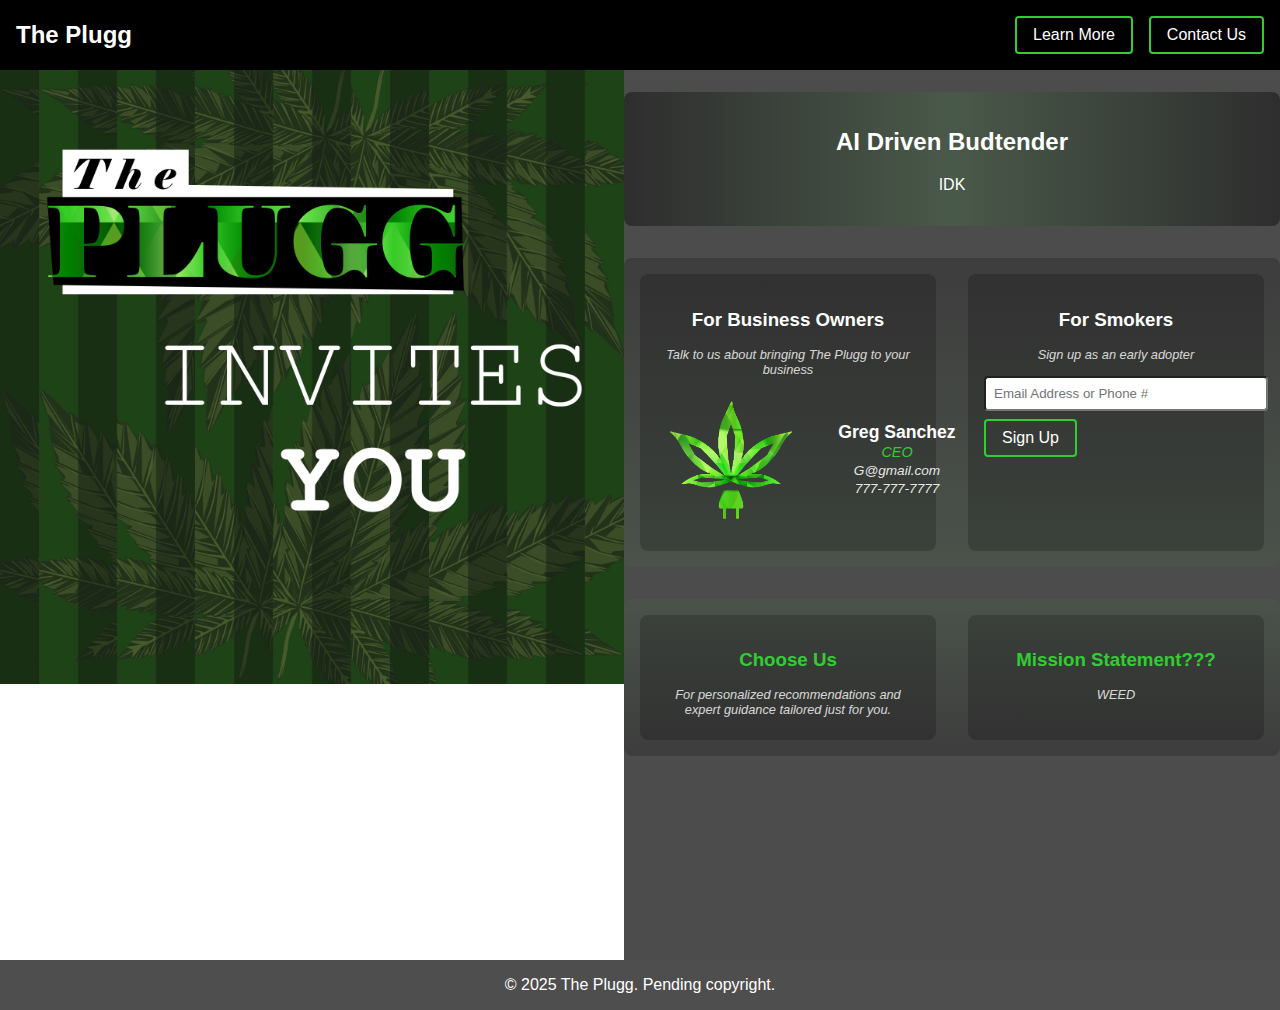
<file: drafts/draftA/index.html>
<!DOCTYPE html>
<html lang="en">
<head>
    <meta charset="UTF-8">
    <meta name="viewport" content="width=device-width, initial-scale=1.0">
    <title>Plugg Landing Page</title>
    <link rel="stylesheet" href="styles/main.css">
</head>
<body>
    <!-- Navigation Header -->
    <header class="header">
        <div class="logo">The Plugg</div>
        <nav class="nav-buttons">
            <button class="nav-button">Learn More</button>
            <button class="nav-button">Contact Us</button>
        </nav>
    </header>

    <!-- Main Split Screen Container -->
    <div class="split-container">
        <!-- Left Side - Welcome Image -->
        <div class="split-left">
            <img src="assets/Welcome_Graphic.png" alt="Plugg Graphic" style="max-width: 100%; height: auto;">
        </div>
        
        <!-- Right Side Content -->
        <div class="split-right">
            <!-- Hero Section -->
            <div class="container-section">
                <h2>AI Driven Budtender</h2>
                <p>IDK</p>
            </div>

            <!-- Business & Consumer Section -->
            <div class="two-column">
                <!-- Business Owner Column -->
                <div class="column">
                    <h3>For Business Owners</h3>
                    <p>Talk to us about bringing The Plugg to your business</p>
                    <div class="contact-container">
                        <img src="assets/plugg_crystal_vibrant.png" alt="Contact" style="width: 100%; max-width: 150px;">
                        <div class="contacts-container">
                            <div class="contact-card">
                                <p>Greg Sanchez</p>
                                <p>CEO</p>
                                <p>G@gmail.com</p>
                                <p>777-777-7777</p>
                            </div>
                        </div>
                    </div>
                </div>

                <!-- Consumer Sign-up Column -->
                <div class="column">
                    <form class="signup-form">
                        <h3>For Smokers</h3>
                        <p>Sign up as an early adopter</p>
                        <input type="email" placeholder="Email Address or Phone #">
                        <button class="nav-button">Sign Up</button>
                    </form>
                </div>
            </div>

            <!-- Features Section -->
            <div class="two-column">
                <!-- Value Proposition -->
                <div class="column">
                    <h3 class="section-header">Choose Us</h3>
                    <p>For personalized recommendations and expert guidance tailored just for you.</p>
                </div>
                <!-- Mission Statement??? -->
                <div class="column">
                    <h3 class="section-header">Mission Statement???</h3>
                    <p>WEED</p>
                </div>
            </div>
        </div>
    </div>

    <!-- Footer -->
    <footer>
        &copy; 2025 The Plugg. Pending copyright.
    </footer>
</body>
</html>
</file>
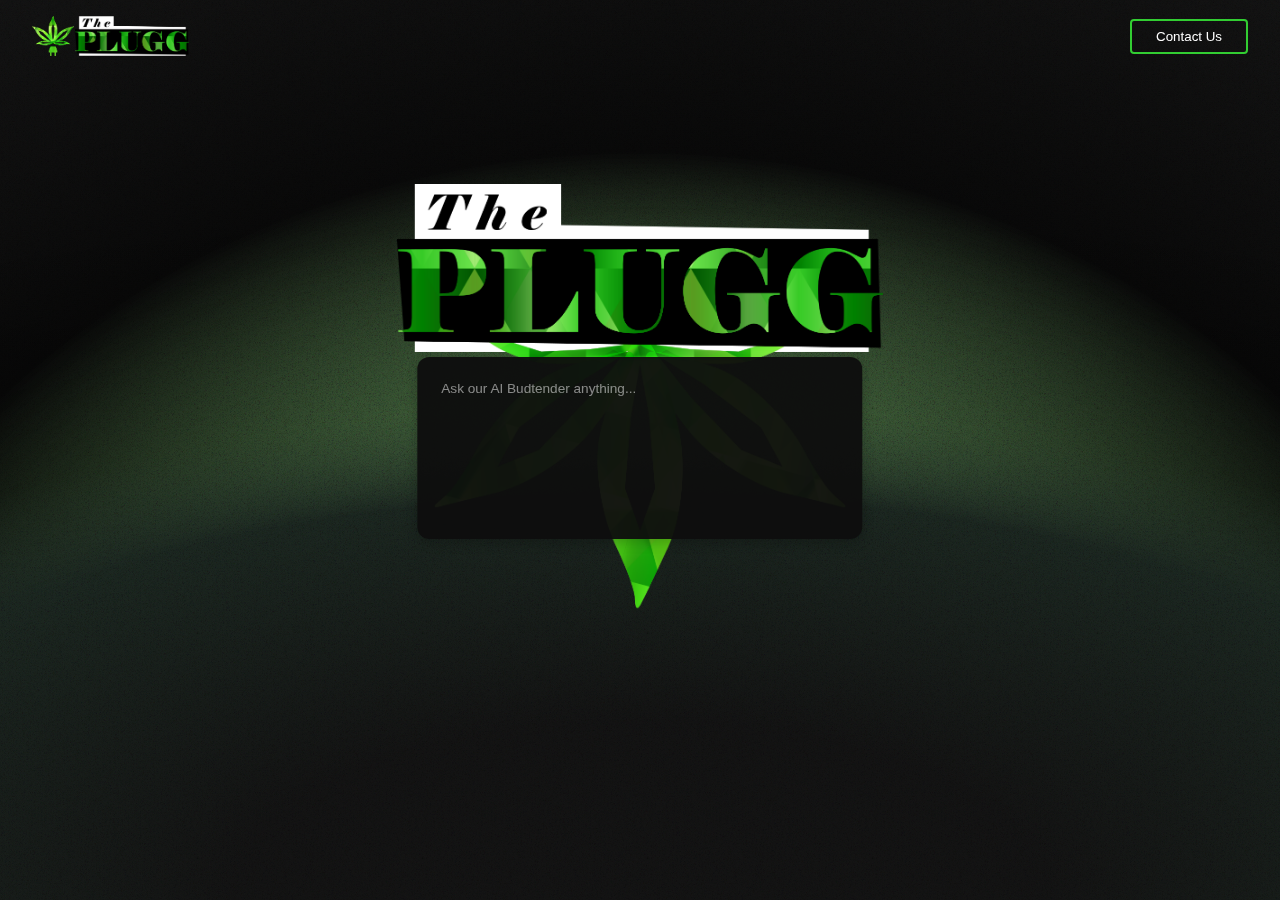
<file: drafts/draftB/index.html>
<!DOCTYPE html>
<html lang="en">
<head>
    <meta charset="UTF-8">
    <meta name="viewport" content="width=device-width, initial-scale=1.0">
    <title>The Plugg - AI Budtender</title>
    <link rel="stylesheet" href="styles/main.css">
</head>
<body>
    <div class="gradient-background"></div>
    <!-- Navigation Bar -->
    <nav class="navbar">
        <div class="nav-brand">
            <img src="assets/LogoA.png" alt="The Plugg Logo" class="nav-logo">
            <img src="assets/Title.png" alt="The Plugg Title" class="nav-logo">
        </div>
        <button class="nav-button">Contact Us</button>
    </nav>

    <!-- Main Content -->
    <main class="container">  
        <div class="chat-container">
            <img src="assets/LogoTitle.png" alt="The Plugg Logo-Title" class="hero-logo">
            <div class="chat-box">
                <textarea placeholder="Ask our AI Budtender anything..." class="chat-input"></textarea>
            </div>
        </div>
    </main>
</body>
</html>
</file>
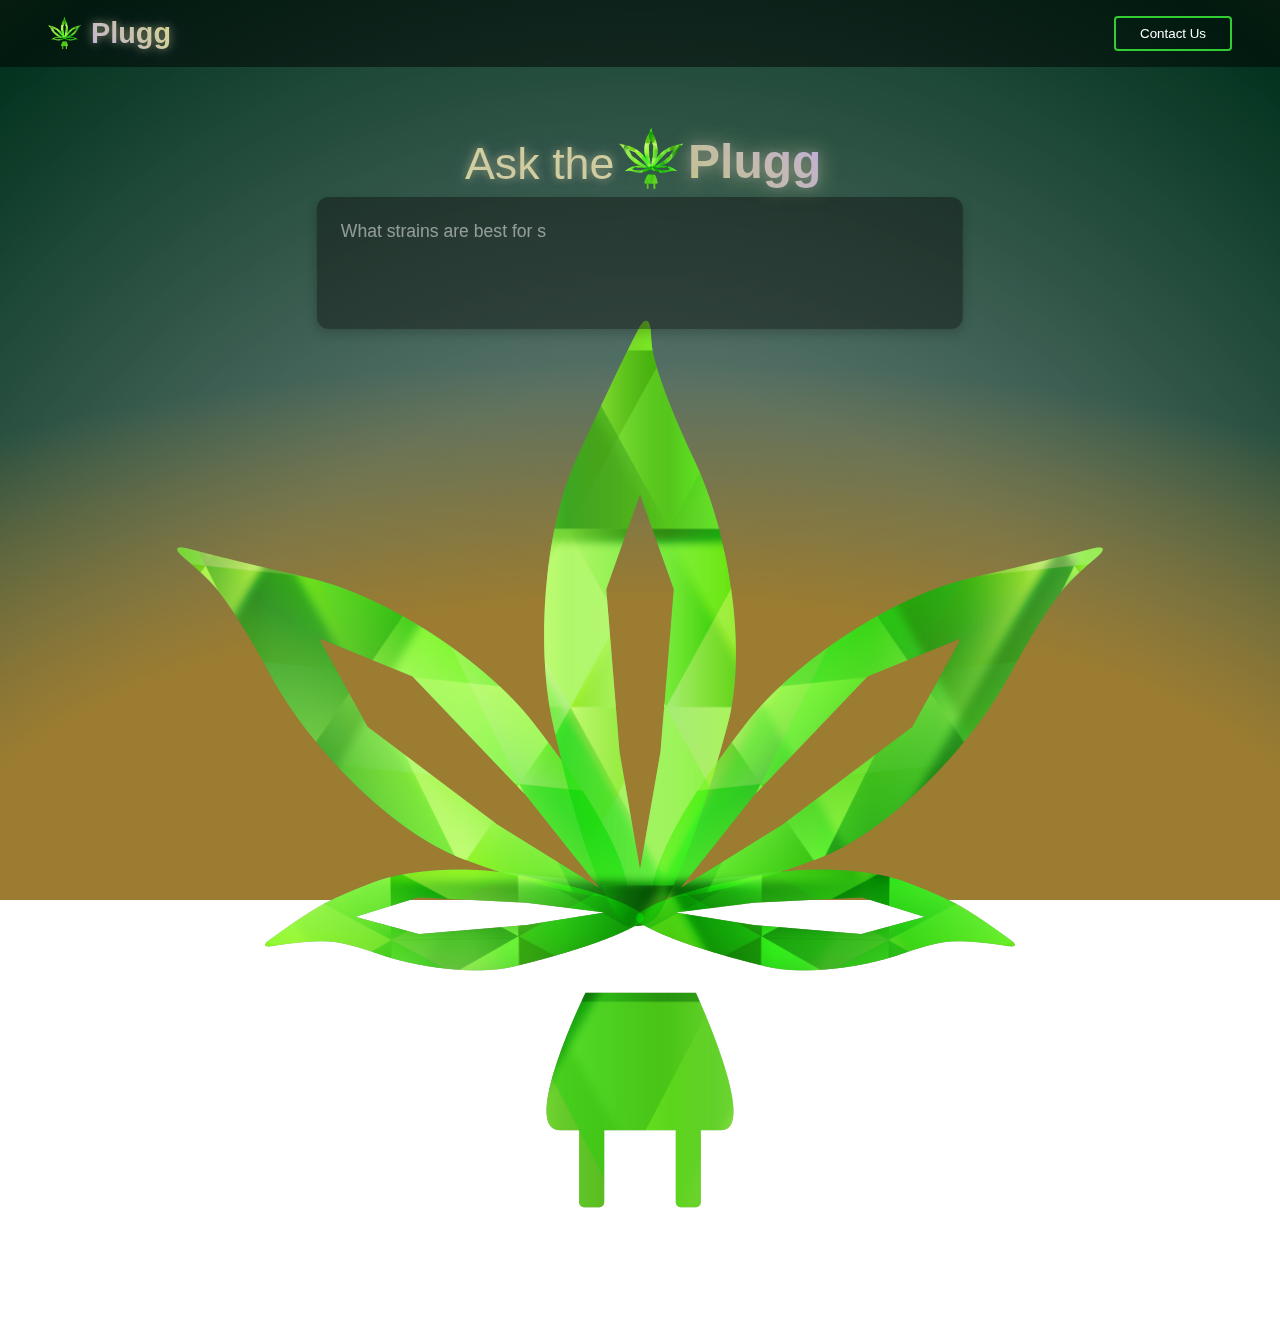
<file: drafts/draftC/index.html>
<!DOCTYPE html>
<html lang="en">
<head>
    <meta charset="UTF-8">
    <meta name="viewport" content="width=device-width, initial-scale=1.0">
    <title>The Plugg - AI Budtender</title>
    <link rel="stylesheet" href="styles/main.css">
</head>
<body>
    <div class="gradient-background"></div>
    <!-- Navigation Bar -->
    <nav class="navbar">
        <div class="nav-brand">
            <img src="assets/LogoA.png" alt="The Plugg Logo" class="nav-logo">
            <h1 class="Title">Plugg</h1>
        </div>
        <button class="nav-button">Contact Us</button>
    </nav>

    <!-- Main Content -->
    <main class="container">
        <div class="hero-container">
            <h1 class="Title-Left">Ask the </h1>
            <img src="assets/LogoA.png" alt="The Plugg Logo-Title" class="hero">
            <h1 class="Title-Right">Plugg</h1>
        </div>
        <div class="chat-container">
            <div class="chat-box">
                <textarea placeholder="Ask our AI Budtender anything..." class="chat-input"></textarea>
            </div>
        </div>
        <img src="assets/Logo.png" alt="The Plugg Logo-Title">
    </main>
    <script>
const prompts = [
  "What strains are best for sleep?",
  "How do I use The Plugg?",
  "Can you recommend a product?",
  "What are the latest cannabis trends?"
];

const input = document.querySelector('.chat-input');
let promptIndex = 0;
let charIndex = 0;
let deleting = false;

function typePrompt() {
  const currentPrompt = prompts[promptIndex];
  if (!deleting) {
    input.placeholder = currentPrompt.slice(0, charIndex + 1);
    charIndex++;
    if (charIndex === currentPrompt.length) {
      setTimeout(() => { deleting = true; typePrompt(); }, 1450);
    } else {
      setTimeout(typePrompt, 30);
    }
  } else {
    input.placeholder = currentPrompt.slice(0, charIndex - 1);
    charIndex--;
    if (charIndex === 0) {
      deleting = false;
      promptIndex = (promptIndex + 1) % prompts.length;
      setTimeout(typePrompt, 300);
    } else {
      setTimeout(typePrompt, 35);
    }
  }
}

typePrompt();
</script>
</body>
</html>
</file>
<file: drafts/draftA/styles/main.css>
body {
    font-family: Arial, sans-serif;
    margin: 0;
    padding: 0;
    background-size: cover;
    color: #fff;
}

.header {
    position: fixed;
    top: 0;
    width: 100%;
    background: rgba(0, 0, 0, 1);
    padding: 1rem;
    display: flex;
    justify-content: space-between;
    align-items: center;
    z-index: 1000;
}

.logo {
    font-size: 1.5rem;
    font-weight: bold;
    color: #fff;
}

.nav-buttons {
    display: flex;
    gap: 1rem;
    padding-right: 2rem;
}

.nav-button {
    background: transparent;
    color: #fff;
    padding: 0.5rem 1rem;
    border: 2px solid #32CD32;
    border-radius: 4px;
    font-size: 1rem;
    cursor: pointer;
    transition: all 0.2s;
}

.nav-button:hover {
    background: #32CD32;
    transform: scale(1.05);
}

.split-container {
    display: flex;
    min-height: 100vh;
    padding-top: 60px;
}

.split-left {
    flex: 1;
    display: flex;
    align-items: flex-start;
    justify-content: center;
    padding: 0;
}

.split-right {
    flex: 1;
    display: flex;
    flex-direction: column;
    align-items: center;
    justify-content: flex-start;
    background: linear-gradient(rgba(0, 0, 0, 0.7), rgba(0, 0, 0, 0.7));
    background-size: cover;
    padding: 1rem;
}

.container-section {
    width: 100%;
    margin: 1rem 0;
    text-align: center;
    background: linear-gradient(to right, rgba(0, 0, 0, 0.4), rgba(50, 205, 50, 0.1), rgba(0, 0, 0, 0.4));
    padding: 1rem;
    border-radius: 8px;
}

.two-column {
    display: flex;
    gap: 2rem;
    margin: 1rem 0;
    width: 100%;
    padding: 1rem;
    background: linear-gradient(to bottom, rgba(0, 0, 0, 0.2), rgba(50, 205, 50, 0.05));
    border-radius: 8px;
}

.two-column:last-of-type {
    background: linear-gradient(to top, rgba(0, 0, 0, 0.2), rgba(50, 205, 50, 0.05));
}

.column {
    flex: 1;
    padding: 1rem;
    background: rgba(0, 0, 0, 0.2);
    border-radius: 8px;
    transition: background 0.3s ease;
}

.column:hover {
    background: rgba(50, 205, 50, 0.1);
}

.column h3 {
    text-align: center;
    margin-bottom: 1rem;
}

.column h3 + p,
.signup-form p {
    font-size: 0.8rem;
    font-style: italic;
    opacity: 0.8;
    margin: 0.2rem 0 0.4rem 0; 
    text-align: center;
}

.section-header {
    color: #32CD32;
    text-align: center;
    margin-bottom: 1rem;
}

.contact-container {
    display: flex;
    align-items: center;
    gap: 2rem;
    margin-top: 0.5rem;
    width: 100%;
}

.contact-info {
    margin-top: 0;
    font-style: italic;
    display: flex;
    flex-direction: column;
    gap: 0.1rem;
}

.contact-info p {
    margin: 0;
    line-height: 1.2;
}

.contact-info p:first-child {
    font-weight: bold;
    font-size: 1.1rem;
    font-style: normal;
}

.contact-info p:nth-child(2) {
    color: #32CD32;
    font-size: 0.9rem;
    margin-bottom: 0rem;
}

.contact-info p:nth-child(3),
.contact-info p:nth-child(4) {
    font-size: 0.85rem;
    color: rgba(255, 255, 255, 0.9);
}

.contact-container {
    display: flex;
    align-items: center;
    gap: 1rem;  
    margin-top: 0.5rem;
    width: 100%;
}

.contact-card {
    flex: 0 1 auto;
    min-width: 150px;
    text-align: center;
    font-style: italic;
    display: flex;
    flex-direction: column;
    gap: 0.1rem;
}

.contact-card p {
    margin: 0;
    line-height: 1.2;
}

.contact-card p:first-child {
    font-weight: bold;
    font-size: 1.1rem;
    font-style: normal;
}

.contact-card p:nth-child(2) {
    color: #32CD32;
    font-size: 0.9rem;
    margin-bottom: 0rem;
}

.contact-card p:nth-child(3),
.contact-card p:nth-child(4) {
    font-size: 0.85rem;
    color: rgba(255, 255, 255, 0.9);
}

.signup-form {
    width: 100%;
    max-width: 400px;
}

.signup-form input {
    width: 100%;
    padding: 0.5rem;
    margin: 0.5rem 0;
    border-radius: 4px;
}

footer {
    background: rgba(34, 34, 34, 0.8);
    text-align: center;
    padding: 1rem 2rem;
}

@media (max-width: 768px) {
    .nav-buttons {
        display: none;
    }
    .split-container {
        flex-direction: column;
    }
    .split-left, 
    .split-right {
        width: 100%;
        min-height: 50vh;
    }
}
</file>
<file: drafts/draftB/styles/main.css>
/* Base Styles */
body {
    margin: 0;
    padding: 0;
    font-family: Arial, sans-serif;
    position: relative;
    color: rgb(0, 0, 0);
    min-height: 100vh;
}

.gradient-background {
    position: fixed;
    top: 0;
    left: 0;
    width: 100%;
    height: 100%;
    z-index: 1;
    background:
    radial-gradient(
    ellipse 160% 100% at bottom center,
    rgb(20, 20, 20) 20%,
    rgb(29, 41, 34) 45%,
    rgba(0, 0, 0, 0.397) 55%,
    #1a1a1a00 80%
),radial-gradient(
    ellipse 130% 160% at bottom center,
    rgba(97, 188, 79, 0.752) 30%,
    #090909 52%,
    #1a1a1a 85%);
}

.gradient-background::before {
    content: "";
    position: absolute;
    top: 0;
    left: 0;
    width: 100%;
    height: 100%;
    background-image: url("data:image/svg+xml,%3Csvg viewBox='0 0 256 256' xmlns='http://www.w3.org/2000/svg'%3E%3Cfilter id='noise'%3E%3CfeTurbulence type='turbulence' baseFrequency='8' numOctaves='5' stitchTiles='stitch'/%3E%3C/filter%3E%3Crect width='100%' height='100%' filter='url(%23noise)'/%3E%3C/svg%3E");
    opacity: .8;
    mix-blend-mode: multiply;
    pointer-events: none;
}

/* Navbar Styles */
.navbar {
    display: flex;
    justify-content: space-between;
    align-items: center;
    padding: 1rem 2rem;
    background: rgba(0, 0, 0, 0);
    position: relative;
    z-index: 2;
}

.nav-brand {
    display: flex;
    align-items: center;
    gap: .1rem;
}

.nav-logo {
    height: 40px;
    width: auto;
}

.nav-title {
    font-size: 1.5rem;
    font-weight: bold;
}

.nav-button {
    padding: 0.5rem 1.5rem;
    background: transparent;
    border: 2px solid #32CD32;
    color: white;
    border-radius: 4px;
    cursor: pointer;
    transition: all 0.3s ease;
}

.nav-button:hover {
    background: #32CD32;
}

/* Hero Section */
.container {
    display: flex;
    flex-direction: column;
    align-items: center;
    padding: 2rem;
    position: relative;
    z-index: 2;
}

.hero {
    display: flex;
    align-items: center;
    margin: 4rem 0;
}

.hero-logo {
    width: 560px;
    height: auto;
    margin-bottom: 0rem;
}

/* Chat Section */
.chat-container {
    position: relative;
    width: 40%;
    max-width: 800px;
    margin: auto;
}

.chat-container img {
    width: 100%;
    height: auto;
    display: block;
    border-radius: 12px;
    padding: 5rem 0 0rem;
}

.chat-box {
    position: absolute;
    top: 50%;
    left: 50%;
    transform: translate(-50%);

    background: rgba(14, 14, 14, 0.955);
    padding: 1rem 1rem;
    border-radius: 12px;
    box-shadow: 0 4px 12px rgba(0,0,0,0.2);
    width: 85%;
    height: 150px;
    min-height: 20%;
    display: block;
    text-align: left;
}

.chat-input {
    width: 100%;
    height: 100%;
    resize: none;
    overflow: hidden;
    padding: .5rem;
    position: relative;

    border-radius: 6px;
    border: 0px;
    background: rgba(255, 255, 255, 0);
    box-sizing: border-box;
    color: rgb(255, 255, 255);

    font-family: inherit;     /* Inherits font from body */
    font-size: .85rem;         /* Reset font size */
}

.chat-input:focus {
  outline: none; 
}

.chat-input::placeholder {
    color: rgba(255, 255, 255, 0.5);
    padding: 0rem;
    height: 100%;
    width: 100%;
}
</file>
<file: drafts/draftC/styles/main.css>
/* Base Styles */
body {
    margin: 0;
    padding: 0;
    font-family: Arial, sans-serif;
    position: relative;
    color: rgb(0, 0, 0);
    min-height: 100vh;
}

.gradient-background {
    position: fixed;
    top: 0;
    left: 0;
    width: 100%;
    height: 100%;
    z-index: 1;
    background:
    radial-gradient(
    ellipse 100% 60% at bottom center,
    rgb(156, 124, 48) 55%,
    #00000072 100%
),radial-gradient(
    ellipse 130% 190% at bottom center,
    rgba(9, 131, 90, 0.416) 30%,
    #035c38 62%,
    #e3ca29 95%);
}

.gradient-background::before {
    content: "";
    position: absolute;
    top: 0;
    left: 0;
    width: 100%;
    height: 100%;
    background-image: url("data:image/svg+xml,%3Csvg viewBox='0 0 256 256' xmlns='http://www.w3.org/2000/svg'%3E%3Cfilter id='noise'%3E%3CfeTurbulence type='turbulence' baseFrequency='8' numOctaves='5' stitchTiles='stitch'/%3E%3C/filter%3E%3Crect width='100%' height='100%' filter='url(%23noise)'/%3E%3C/svg%3E");
    opacity: 0;
    mix-blend-mode: multiply;
    pointer-events: none;
}

/* Navbar Styles */
.navbar {
    display: flex;
    justify-content: space-between;
    align-items: center;
    padding: 1rem 3.5rem 1rem 2rem; /* Increased right padding */
    background: rgba(0, 0, 0, 0.5);
    position: fixed;
    top: 0;
    left: 0;
    width: 100%;
    z-index: 100;
}

.nav-brand {
    display: flex;
    flex-direction: row;
    margin-left: 1rem;
    gap: .1rem;
}

.nav-logo {
    height: 2rem;
    width: auto;
    margin: 0rem 0rem 0rem 0rem;
}

.nav-title {
    font-size: 1.5rem;
    font-weight: bold;
}

.nav-button {
    padding: .5rem 1.5rem;
    margin: 0rem 5rem 0rem 0rem;
    background: transparent;
    border: 2px solid #32CD32;
    color: white;
    border-radius: 4px;
    cursor: pointer;
    transition: all 0.3s ease;
}

.nav-button:hover {
    background: #32CD32;
}

/* Hero Section */
.container {
    display: flex;
    flex-direction: column;
    align-items: center;
    padding: 0rem;
    position: relative;
    z-index: 2;
}

.hero {
    width: 4rem;
    margin: 0rem .7rem 0rem .7rem;
    height: auto;
}

.hero-container {
    display: flex;
    flex-direction: row;
    align-items: flex-end;
    margin: 8rem 0rem .5rem;
    padding: 0rem;
    position: relative;
    z-index: 2;
}

.Title {
    font-size: 1.8rem;
    font-weight: bold;
    text-align: center;
    color: #ffffff;
    margin: 0rem .5rem;
    text-transform: none;
    letter-spacing: .01px;
    text-shadow: 
        0 0 20px rgba(147, 112, 219, 0.3),
        0 0 10px rgba(238, 235, 144, 0.5);
    background: linear-gradient(45deg,hsl(260, 60%, 80%), hsl(65, 61%, 70%));
    -webkit-background-clip: text;
    background-clip: text;
    -webkit-text-fill-color: transparent;
}

.Title-Left {
    font-size: 2.8rem;
    font-weight: normal;
    text-align: center;
    color: #ffffff;
    margin: 0rem -.4rem 0rem 0rem;
    text-transform: none;
    letter-spacing: .01px;
    text-shadow: 
        0 0 20px rgba(147, 112, 219, 0.3),
        0 0 10px rgba(238, 235, 144, 0.5);
    background: #d2d1a2;
    -webkit-background-clip: text;
    background-clip: text;
    -webkit-text-fill-color: transparent;
}

.Title-Right {
    font-size: 3rem;
    font-weight: bold;
    text-align: center;
    color: #ffffff;
    margin: 0rem -.4rem 0rem -.4rem;
    text-transform: none;
    letter-spacing: .01px;
    text-shadow: 
        0 0 20px rgba(238, 235, 144, 0.5),
        0 0 10px rgba(147, 112, 219, 0.3);
    background: linear-gradient(45deg, hwb(65 50% 20%),hsl(260, 60%, 80%));
    -webkit-background-clip: text;
    background-clip: text;
    -webkit-text-fill-color: transparent;
}

/* Chat Section */
.chat-container {
    position: relative;
    width: 40%;
    max-width: 800px;
}

.chat-box {
    position: absolute;
    top: 50%;
    left: 50%;
    transform: translate(-50%);

    background: rgba(14, 14, 14, 0.447);
    padding: 1rem 1rem;
    border-radius: 12px;
    box-shadow: 0 4px 12px rgba(0,0,0,0.2);
    width: 120%;
    height: 100px;
    min-height: 20%;
    display: block;
    text-align: left;
}

.chat-input {
    width: 100%;
    height: 100%;
    resize: none;
    overflow: hidden;
    padding: .5rem;
    position: relative;

    border-radius: 6px;
    border: 0px;
    background: rgba(255, 255, 255, 0);
    box-sizing: border-box;
    color: rgb(255, 255, 255);

    font-family: inherit;
    font-size: 1.1rem;
}

.chat-input:focus {
  outline: none; 
}

.chat-input::placeholder {
    color: rgba(255, 255, 255, 0.5);
    padding: 0rem;
    font-size: 1.1rem;
}
</file>
